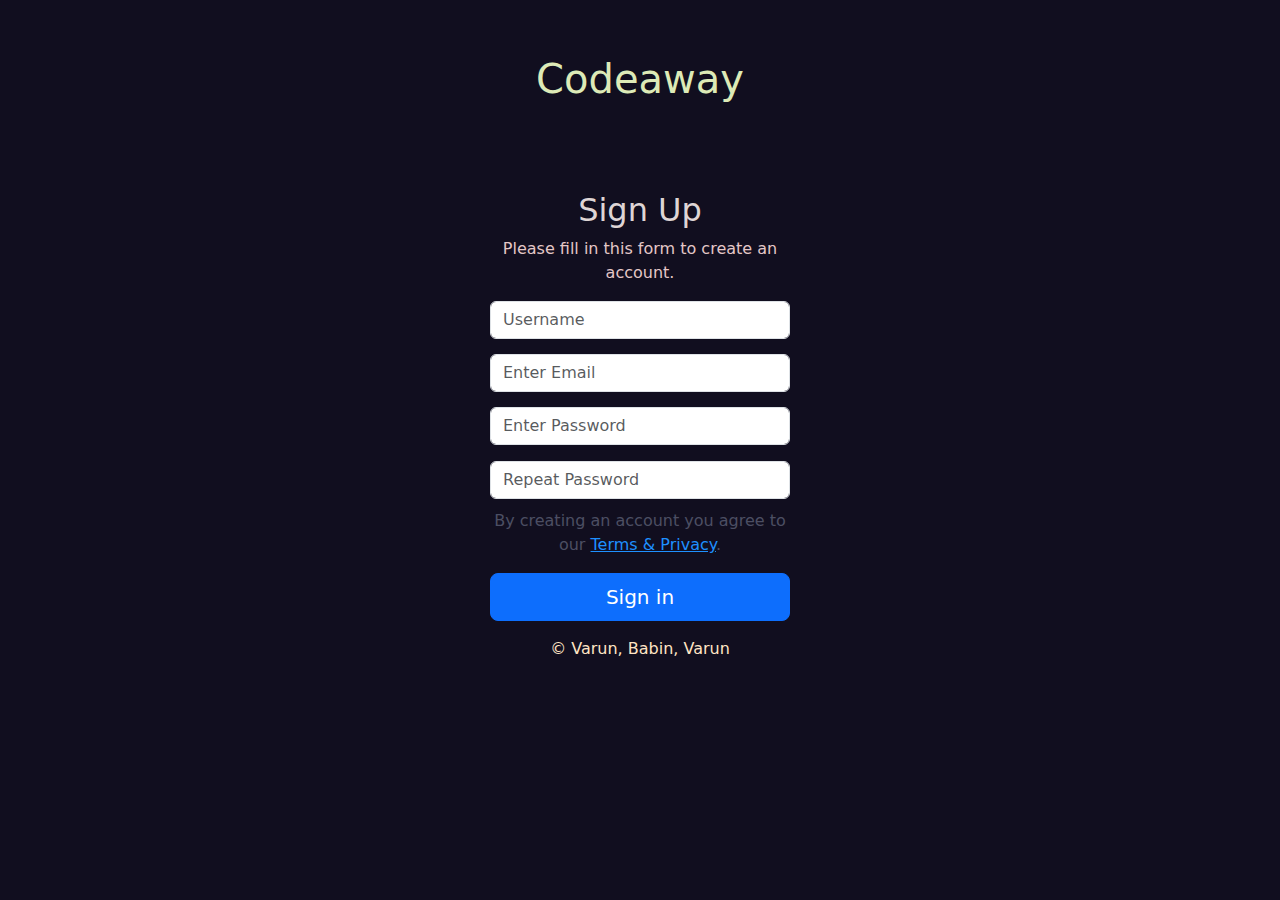
<file: codeaway/first/templates/first/register.html>
<!doctype html>
<html lang="en">
  <head>
    <title>Sign Up</title>
    <link href="bootstrap.min.css" rel="stylesheet">
    <link href="sign-in.css" rel="stylesheet">
  </head>
  
  <body class="text-center" text-bg-dark>
    <main class="form-signin w-100 m-auto"><!--could not find a class for registration in bootstrap, so we just used signin-->
      <h1 style="color:rgb(221, 234, 183);">Codeaway</h1>
      <p>&nbsp; </p>
      
      <p>&nbsp; </p>
      <form>
          <h2 style="color:rgb(223, 213, 213);">Sign Up </h2>
          <p style="color:rgb(228, 199, 199);">Please fill in this form to create an account.</p>
          
          <div>
            <input type="text" class="form-control" placeholder="Username">
          </div>
          <p></p>
          <div>
            <input type="text" class="form-control" placeholder="Enter Email" name="email" required>
          </div>
          <p></p>
          <div>
            <input type="password" class="form-control" placeholder="Enter Password" name="psw" required>
          </div>
          <p></p>
          <div>
            <input type="password" class="form-control" placeholder="Repeat Password" name="psw-repeat" required>
          </div>
          <p style="color:rgb(76, 78, 99);">By creating an account you agree to our <a href="#" style="color:dodgerblue">Terms & Privacy</a>.</p>
          <button class="w-100 btn btn-lg btn-primary" type="submit" value="Login">Sign in</button>
          <p></p>
          <p style="color:bisque">&copy; Varun, Babin, Varun</p>
      </form> 
    </main>   
  </body>
</html>
</file>
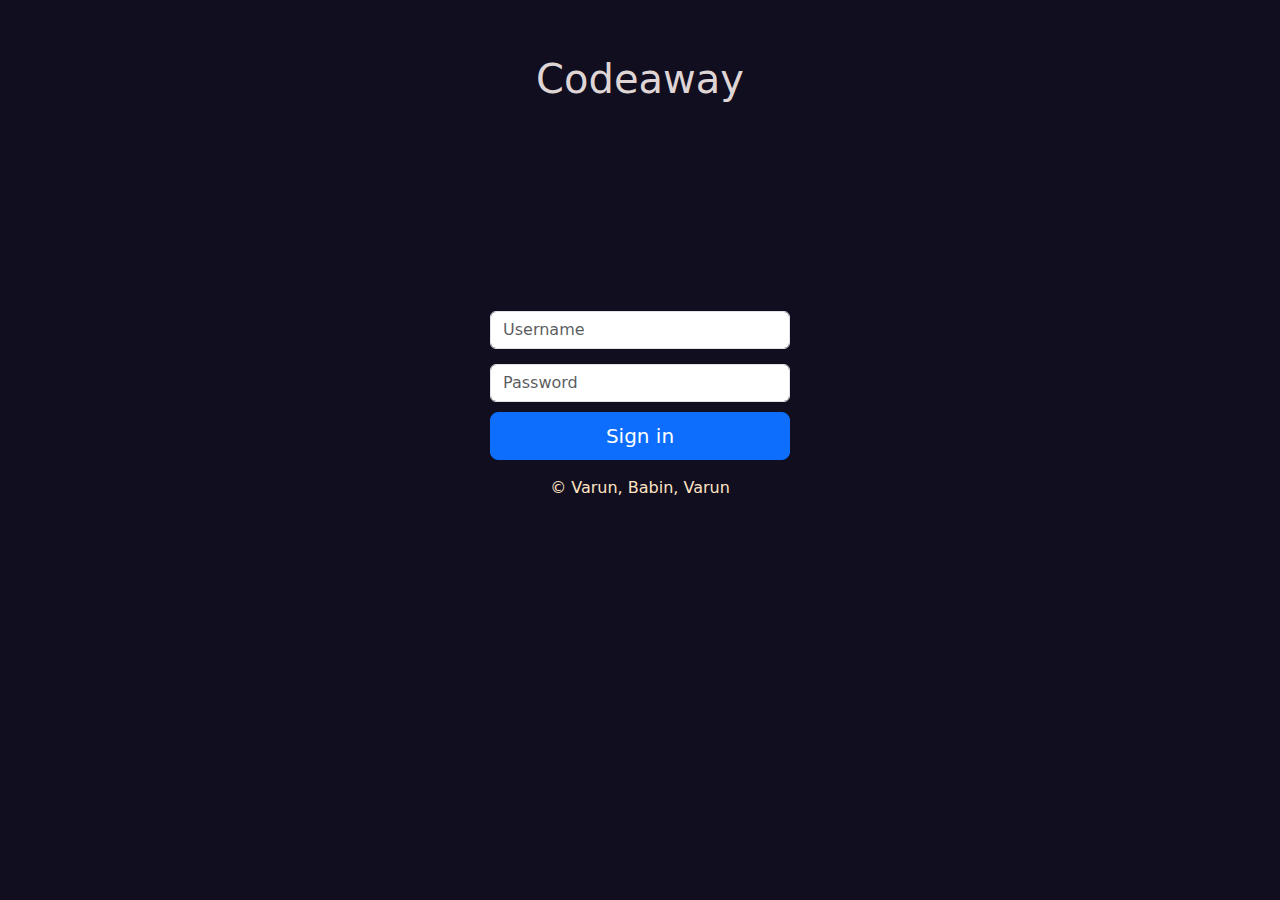
<file: codeaway/first/templates/first/signinindex.html>
<!doctype html>
<html lang="en">
  <head>
    <title>Signinx</title>
    <link href="bootstrap.min.css" rel="stylesheet">
    <link href="sign-in.css" rel="stylesheet">
  </head>
  
  <body class="text-center" text-bg-dark>
    <main class="form-signin w-100 m-auto">
      <h1 style="color:rgb(223, 213, 213);">Codeaway</h1>
      <p>&nbsp; </p>
      
      <p>&nbsp; </p>
      
      <p>&nbsp; </p>
      <form>
        <p>&nbsp; </p>
        <p>&nbsp; </p>
        <div>
          <input type="text" class="form-control" placeholder="Username">
        </div>
        <p></p>
        <div>
          <input type="password" class="form-control" placeholder="Password">
        </div>
        <button class="w-100 btn btn-lg btn-primary" type="submit">Sign in</button>
        <p></p>
        <p style="color:bisque">&copy; Varun, Babin, Varun</p>
      </form>
    </main>   
  </body>
</html>
</file>
<file: codeaway/first/templates/first/sign-in.css>
body {
  height: 100%;
}

body {
  display: flex;
  align-items: center;
  padding-top: 40px;
  padding-bottom: 40px;
  background-color: #110e1f;
}


.form-signin {
  max-width: 330px;
  padding: 15px;
}



.form-signin input[type="text"] {
  margin-bottom: -1px;
  
}

.form-signin input[type="password"] {
  margin-bottom: 10px;
  
}
</file>
